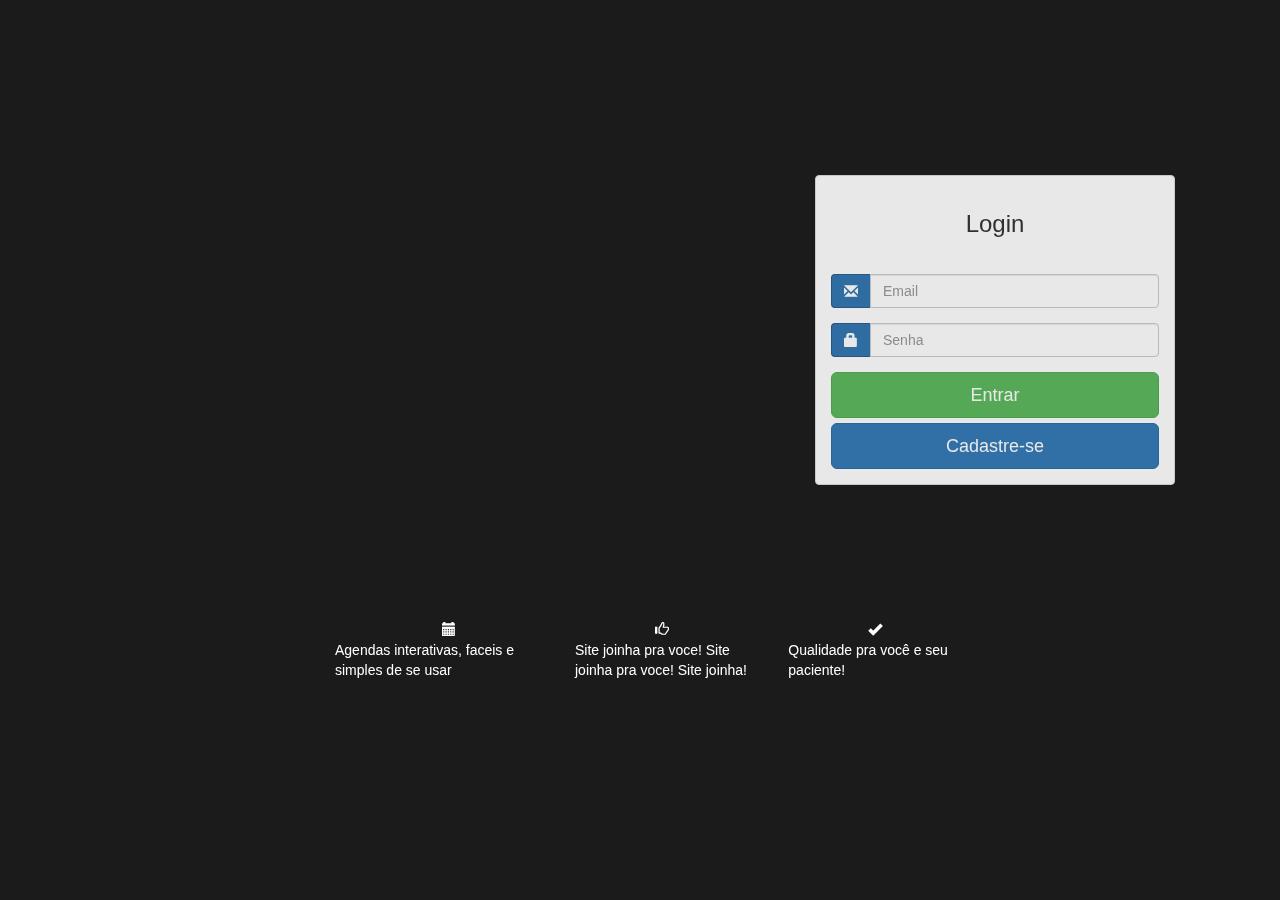
<file: src/main/webapp/index.html>
<!DOCTYPE html>
<html lang="pt-br">
  <head>
    <title>SIGCOM</title>
    <meta charset="utf-8">
    <meta name="viewport" content="width=device-width, initial-scale=1">
    <link rel="stylesheet" href="https://maxcdn.bootstrapcdn.com/bootstrap/3.3.7/css/bootstrap.min.css">
    <link rel="stylesheet" type="text/css" href="style.css">
  </head>
  <body>

   <div id="fullscreen_bg" class="fullscreen_bg">
    <form class="form-signin">
      <div class="container">
        <div class="row">
          <div class="col-md-4 col-md-offset-6">
            <div class="panel panel-default">
              <div class="panel-body">
                <form class="form-signin">
                  <h3 class="text-center">
                    Login<br/><br/></h3> 
                  <div class="form-group">                
                    <div class="input-group">
                      <span class="input-group-addon"><span class="glyphicon glyphicon-envelope"></span>
                      </span>
                      <input type="text" class="form-control" placeholder="Email" />
                    </div>
                  </div>
                  <div class="form-group">
                    <div class="input-group">
                      <span class="input-group-addon"><span class="glyphicon glyphicon-lock"></span></span>
                        <input type="password" class="form-control" placeholder="Senha" />
                    </div>
                  </div>

		          <!--<button href="sigcom/home.html" class="btn btn-lg btn-success btn-block" type="submit">
                    Entrar
		          </button>-->
                  <a id="register" href="home.html" class="btn btn-lg btn-success btn-block">Entrar</a>
                  <a id="register" href="registrar.html" class="btn btn-lg btn-primary btn-block">Cadastre-se</a>
	            </form>
              </div>
            </div>
          </div>
          </div>
        </div>
        <div class="container-fluid">
          <div class="row">
            <div class="col-md-offset-4">
            <div class="col-md-3">
                <span class="cor tamanho"><span class="glyphicon glyphicon-calendar"></span></span>
            </div></div>
            <div class="">
            <div class="col-md-2">
                <span class="cor tamanho"><span class="glyphicon glyphicon-thumbs-up"></span></span>
            </div></div>
            <div class="col-md-offset-">
            <div class="col-md-4">
                <span class="cor tamanho"><span class="glyphicon glyphicon-ok"></span></span>
            </div></div>
            <div class="col-md-offset-3"><div class="col-md-3 cor tamanho2">Agendas interativas, faceis e simples de se usar</div></div>
            <div class="col-md-offset-"><div class="col-md-2 cor tamanho2">Site joinha pra voce! Site joinha pra voce! Site joinha!</div></div>
            <div class="col-md-offset-"><div class="col-md-2 cor tamanho2">Qualidade pra você e seu paciente!</div></div>
          </div>
        </div>
      
    </form>
  </div>

  </body>
</html>
</file>
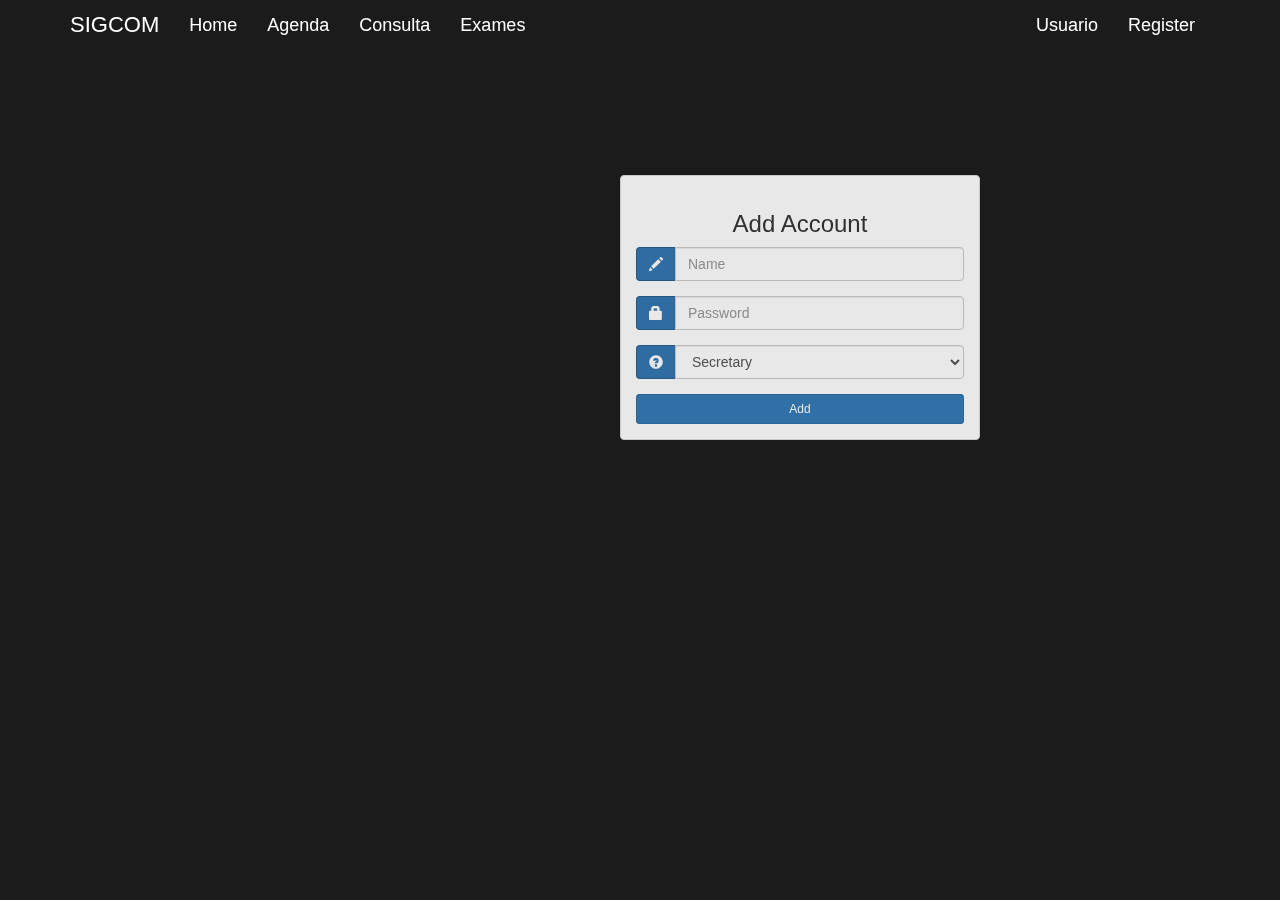
<file: src/main/webapp/addConta.html>
<!DOCTYPE html>
<html lang="pt-br">
  <head>
    <title>SIGCOM</title>
    <meta charset="utf-8">
    <meta name="viewport" content="width=device-width, initial-scale=1">
    <link rel="stylesheet" href="https://maxcdn.bootstrapcdn.com/bootstrap/3.3.7/css/bootstrap.min.css">
    <link rel="stylesheet" type="text/css" href="style.css">
  </head>
  <body>

    <div class="navbar-wrapper">
      <div class="container-fluid">
        <nav class="navbar navbar-fixed-top">
          <div class="container">
            <div class="navbar-header">
              <button type="button" class="navbar-toggle collapsed" data-toggle="collapse" data-target="#navbar" aria-expanded="false" aria-controls="navbar">
                <span class="sr-only">Toggle navigation</span>
                <span class="icon-bar"></span>
                <span class="icon-bar"></span>
                <span class="icon-bar"></span>
              </button>
              <a class="navbar-brand logo" href="#">SIGCOM</a>
            </div>
            <div id="navbar" class="navbar-collapse collapse">
              <ul class="nav navbar-nav">
                <li class="active"><a href="sigcom/home.html" class="cor">Home</a></li>
                <li><a href="#" class="cor">Agenda</a></li>
                <li><a href="#" class="cor">Consulta</a></li>
                <li><a href="#" class="cor">Exames</a></li>
              </ul>
              <ul class="nav navbar-nav pull-right">
                <li class="active"><a href="#" class="cor">Usuario</a></li>
                <li class="active"><a href="#" class="cor">Register</a></li>
              </ul>
            </div>
          </div>
        </nav>
      </div>
    </div>

   <div id="fullscreen_bg" class="fullscreen_bg"/>
 <form class="form-signin">
<div class="container">
    <div class="row">
        <div class="col-md-4 col-md-offset-4">
            <div class="panel panel-default">
                <div class="panel-body">
                    <h3 class="text-center">
                        Add Account </h3>
                    <form class="form form-signup" role="form">
                    <div class="form-group">
                        <div class="input-group">
                            <span class="input-group-addon"><span class="glyphicon glyphicon-pencil"></span>
                            </span>
                            <input type="text" class="form-control" placeholder="Name" />
                        </div>
                    </div>
                    
                    <div class="form-group">
                        <div class="input-group">
                            <span class="input-group-addon"><span class="glyphicon glyphicon-lock"></span></span>
                            <input type="password" class="form-control" placeholder="Password" />
                        </div>
                    </div>
                    <div class="form-group">
                        <div class="input-group">
                            <span class="input-group-addon"><span class="glyphicon glyphicon-question-sign"></span></span>
                            <select id="subject" placeholder="Type" 
                            class="form-control" required="required">
                            <option value="suggestions">Secretary</option>
                            <option value="product">Assistant</option> </select>
                            </div> 
                    </div>
                
                <a href="http://www.jquery2dotnet.com" class="btn btn-sm btn-primary btn-block" role="button">
                    Add</a> </form>
            </div>
        </div>
    </div>
</div>
</form>



  </body>
</html>
</file>
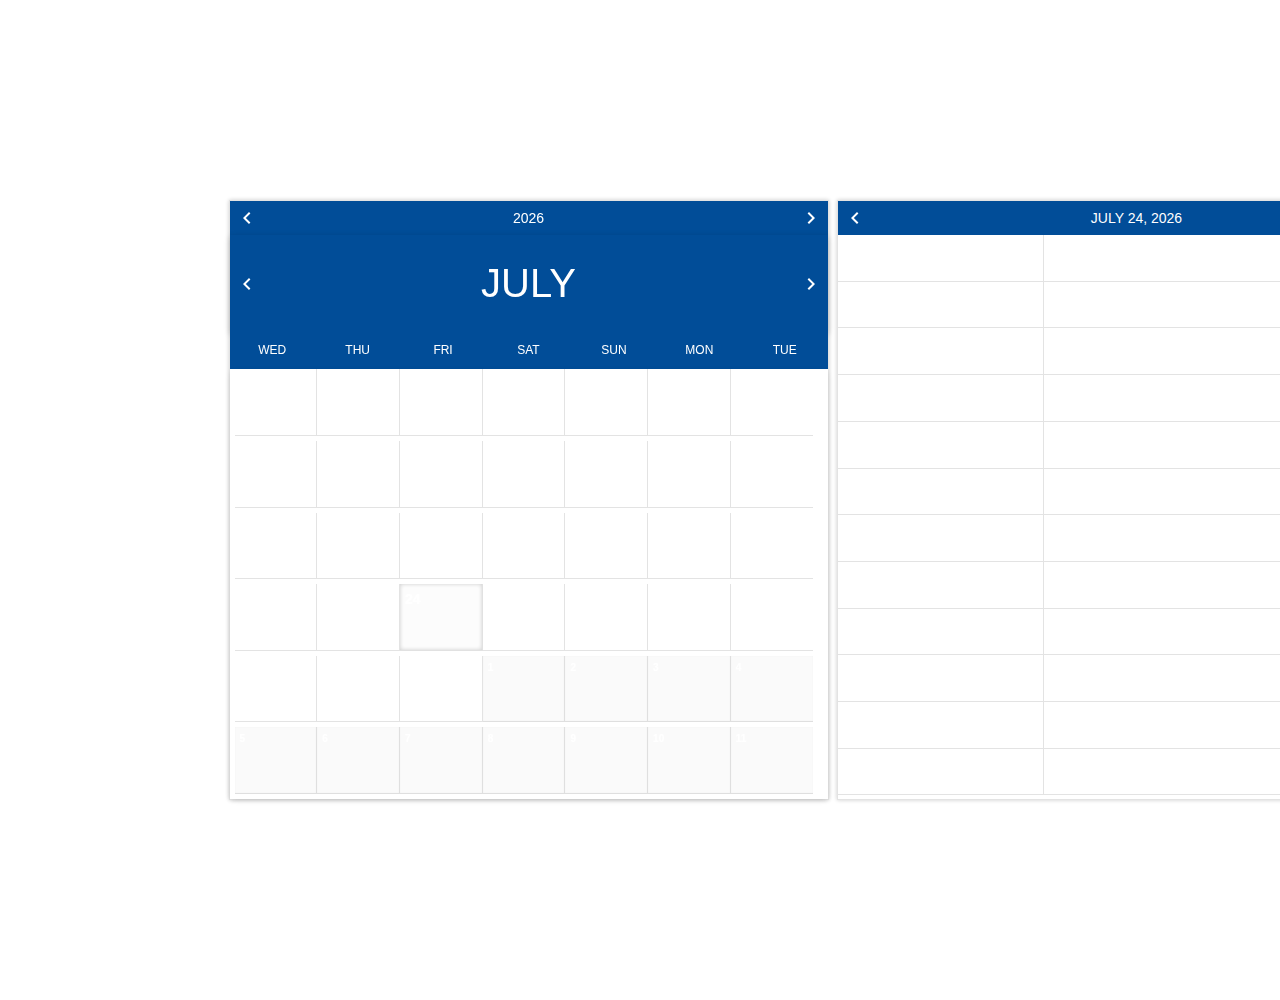
<file: src/main/webapp/agenda.html>
<!DOCTYPE html>
<html lang="pt-br">
  <head>
    <title>SIGCOM</title>
    <meta charset="utf-8">
    <meta name="viewport" content="width=device-width, initial-scale=1">
    <link rel="stylesheet" href="https://maxcdn.bootstrapcdn.com/bootstrap/3.3.7/css/bootstrap.min.css">
    <link rel="stylesheet" type="text/css" href="styleAgenda.css">
  </head>
  <body>

      <div class="navbar-wrapper">
          <div class="container-fluid">
            <nav class="navbar navbar-fixed-top">
              <div class="container">
                <div class="navbar-header">
                  <button type="button" class="navbar-toggle collapsed" data-toggle="collapse" data-target="#navbar" aria-expanded="false" aria-controls="navbar">
                    <span class="sr-only">Toggle navigation</span>
                    <span class="icon-bar"></span>
                    <span class="icon-bar"></span>
                    <span class="icon-bar"></span>
                  </button>
                  <a class="navbar-brand logo" href="#">SIGCOM</a>
                </div>
                <div id="navbar" class="navbar-collapse collapse">
                  <ul class="nav navbar-nav">
                    <li class="active"><a href="home.html" class="cor">Home</a></li>
                    <li><a href="agenda.html" class="cor">Agenda</a></li>
                    <li><a href="consulta.html" class="cor">Consulta</a></li>
                    <li><a href="exames.html" class="cor">Exames</a></li>
                  </ul>
                  <ul class="nav navbar-nav pull-right">
                    <li class="active"><a href="perfil.html" class="cor"><span class="glyphicon glyphicon-user"></span>Usuario</a></li>
                  </ul>
                </div>
              </div>
            </nav>
          </div>
        </div>

        <div id="fullscreen_bg" class="fullscreen_bg"/></div>

        <form class="form-signin">
            <div class="container">
              <div class="col-md-9 col-md-offset-2">
    <div class="wrapper">
        <div id="calendarContainer"></div>
        <div id="organizerContainer" style="margin-left: 8px;"></div>
      </div>
      
      <script>
          /*
      Full tutorial on how to use the Calendar Javascript Library
      
      https://github.com/nizarmah/calendar-javascript-lib/blob/master/README.md
      */
      
      function Calendar(id, size, labelSettings, colors) {
        this.id = id;
        this.size = size;
        this.labelSettings = labelSettings;
        this.colors = colors;
      
        months = [ "January", "February", "March", "April", "May", "June", "July", "August", "September", "October", "November", "December" ]
        label = [ "Sunday", "Monday", "Tuesday", "Wednesday", "Thursday", "Friday", "Saturday" ];
      
        this.months = months;
      
        this.label = [];
        this.labels = []; 
        for (var i = 0; i < 7; i++)
          this.label.push(label[(label.indexOf(labelSettings[0]) + this.label.length >= label.length) ? Math.abs(label.length - (label.indexOf(labelSettings[0]) + this.label.length)) : (label.indexOf(labelSettings[0]) + this.label.length)]);
        for (var i = 0; i < 7; i++)
          this.labels.push(this.label[i].substring(0, (labelSettings[1] > 3) ? 3 : labelSettings[1]));
      
        this.date = new Date();
      
        this.draw();
        this.update();
      }
      
      Calendar.prototype.constructor = Calendar;
      
      Calendar.prototype.draw = function () {
        backSvg = '<svg style="width: 24px; height: 24px;" viewBox="0 0 24 24"><path fill="' + this.colors[3] + '" d="M15.41,16.58L10.83,12L15.41,7.41L14,6L8,12L14,18L15.41,16.58Z"></path></svg>';
        nextSvg = '<svg style="width: 24px; height: 24px;" viewBox="0 0 24 24"><path fill="' + this.colors[3] + '" d="M8.59,16.58L13.17,12L8.59,7.41L10,6L16,12L10,18L8.59,16.58Z"></path></svg>';
      
        theCalendar = document.createElement( "DIV");
        theCalendar.className = "calendar " + this.size;
      
        document.getElementById(this.id).appendChild(theCalendar);
      
        theContainers = [], theNames = [ 'year', 'month', 'labels', 'days' ];
        for (var i = 0; i < theNames.length; i++) {
          theContainers[i] = document.createElement( "DIV");
          theContainers[i].className = theNames[i];
      
          if (theNames[i] != "days") {
            if (theNames[i] != "month") {
              theContainers[i].style.backgroundColor = this.colors[1];
              theContainers[i].style.color = this.colors[3];
      
              if (theNames[i] != "labels") {
                backSlider = document.createElement("DIV");
                backSlider.id = this.id + "-year-back";
                backSlider.insertAdjacentHTML('beforeend', backSvg);
                theContainers[i].appendChild(backSlider);
                
                theText = document.createElement("SPAN");
                theText.id = this.id + "-" + theNames[i];
                theContainers[i].appendChild(theText);
                
                nextSlider = document.createElement("DIV");
                nextSlider.id = this.id + "-year-next";
                nextSlider.insertAdjacentHTML('beforeend', nextSvg);
                theContainers[i].appendChild(nextSlider);
              }
            } else {
              theContainers[i].style.backgroundColor = this.colors[0];
              theContainers[i].style.color = this.colors[2];
      
              backSlider = document.createElement("DIV");
              backSlider.id = this.id + "-month-back";
              backSlider.insertAdjacentHTML('beforeend', backSvg);
              theContainers[i].appendChild(backSlider);
              
              theText = document.createElement("SPAN");
              theText.id = this.id + "-" + theNames[i];
              theContainers[i].appendChild(theText);
              
              nextSlider = document.createElement("DIV");
              nextSlider.id = this.id + "-month-next";
              nextSlider.insertAdjacentHTML('beforeend', nextSvg);
              theContainers[i].appendChild(nextSlider);
            }
          }
        }
      
        for (var i = 0; i < this.labels.length; i++) {
          theLabel = document.createElement("SPAN");
          theLabel.id = this.id + "-label-" + (i + 1);
          theLabel.appendChild(document.createTextNode(this.labels[i]));
      
          theContainers[2].appendChild(theLabel);
        }
      
        theRows = [], theDays = [], theRadios = [];
        for (var i = 0; i < 6; i++) {
          theRows[i] = document.createElement("DIV");
          theRows[i].className = "row";
        }
        
        for (var i = 0, j = 0; i < 42; i++) {
          theRadios[i] = document.createElement("INPUT");
          theRadios[i].className = "day-radios";
          theRadios[i].type = "radio";
          theRadios[i].name = this.id + "-day-radios";
          theRadios[i].id = this.id + "-day-radio-" + (i + 1);
      
          theDays[i] = document.createElement("LABEL");
          theDays[i].className = "day";
          theDays[i].htmlFor = this.id + "-day-radio-" + (i + 1);
          theDays[i].id = this.id + "-day-" + (i + 1);
      
          theText = document.createElement("SPAN");
          theText.id = this.id + "-day-num-" + (i + 1);
      
          theDays[i].appendChild(theText);
        
          theRows[j].appendChild(theRadios[i]);
          theRows[j].appendChild(theDays[i]);
      
          if ((i + 1) % 7 == 0) {
            j++;
          }
        }
      
        for (var i = 0; i < 6; i++) {
          theContainers[3].appendChild(theRows[i]);
        }
        
        for (var i = 0; i < theContainers.length; i++) {
          theCalendar.appendChild(theContainers[i]);
        }
      
        document.getElementById(this.id).appendChild(theCalendar);
      }
      
      Calendar.prototype.update = function () {
        document.getElementById(this.id + '-year').innerHTML = this.date.getFullYear();
        document.getElementById(this.id + '-month').innerHTML = months[this.date.getMonth()];
      
        for (i = 1; i <= 42; i++) {
          document.getElementById(this.id + '-day-num-' + i).innerHTML = "";
          document.getElementById(this.id + '-day-' + i).className = this.id + " day";
        }
      
        firstDay = new Date(this.date.getFullYear(), this.date.getMonth(), 1).getDay();
        lastDay = new Date((this.date.getMonth() + 1 > 11) ? this.date.getFullYear() + 1 : this.date.getFullYear(), (this.date.getMonth() + 1 > 12) ? 0 : this.date.getMonth() + 1, 0).getDate();
      
        previousLastDay = new Date((this.date.getMonth() < 0) ? this.date.getFullYear() - 1 : this.date.getFullYear(), (this.date.getMonth() < 0) ? 11 : this.date.getMonth(), 0).getDate();
      
        if (firstDay != 0)
          for (i = 0, j = previousLastDay; i < this.label.indexOf(label[firstDay]); i++, j--) {
            document.getElementById(this.id + '-day-num-' + (1 + i)).innerHTML = j;
            document.getElementById(this.id + '-day-' + (1 + i)).className = this.id + " day diluted";
          }
      
        for (i = 1; i <= lastDay; i++) {
          document.getElementById(this.id + '-day-num-' + (this.label.indexOf(label[firstDay]) + i)).innerHTML = i;
          if (i == this.date.getDate())
            document.getElementById(this.id + '-day-radio-' + (this.label.indexOf(label[firstDay]) + i)).checked = true;
        }
      
        for (i = lastDay + 1, j = 1; (this.label.indexOf(label[firstDay]) + i) <= 42; i++, j++) {
          document.getElementById(this.id + '-day-num-' + (this.label.indexOf(label[firstDay]) + i)).innerHTML = j;
          document.getElementById(this.id + '-day-' + (this.label.indexOf(label[firstDay]) + i)).className = this.id + " day diluted";
        }
      }
      
      function Organizer(id, calendar) {
        this.id = id;
        this.calendar = calendar;
      
        this.draw();
        this.update();
      }
      
      Organizer.prototype = {
        constructor: Organizer,
        back: function (func) {
          date = this.calendar.date;
          lastDay = new Date((date.getMonth() + 1 > 11) ? date.getFullYear() + 1 : date.getFullYear(), (date.getMonth() + 1 > 12) ? 0 : date.getMonth() + 1, 0).getDate();
          previousLastDay = new Date((date.getMonth() < 0) ? date.getFullYear() - 1 : date.getFullYear(), (date.getMonth() < 0) ? 11 : date.getMonth(), 0).getDate();
      
          if (func == "day") {
            if (date.getDate() != 1) {
              this.changeDateTo(date.getDate() - 1);
            } else {
              this.back('month');
              this.changeDateTo(lastDay);
            }
          } else {
            if (func == "month") {
              if (date.getDate() > previousLastDay) {
                this.changeDateTo(previousLastDay);
              }
              if (date.getMonth() != 0)
                date.setMonth(date.getMonth() - 1);
              else {
                date.setMonth(11);
                date.setFullYear(date.getFullYear() - 1);
              }
            } else
              date.setFullYear(date.getFullYear() - 1);
          }
          
          this.calendar.update();  
          this.update();
        },
        next: function (func) {
          date = this.calendar.date;
          lastDay = new Date((date.getMonth() + 1 > 11) ? date.getFullYear() + 1 : date.getFullYear(), (date.getMonth() + 1 > 12) ? 0 : date.getMonth() + 1, 0).getDate();
          soonLastDay = new Date((date.getMonth() + 2 > 11) ? date.getFullYear() + 1 : date.getFullYear(), (date.getMonth() + 2 > 12) ? 0 : date.getMonth() + 2, 0).getDate();
      
          if (func == "day") {
            if (date.getDate() != lastDay) {
              date.setDate(date.getDate() + 1);
            } else {
              this.next('month');
              date.setDate(1);        
            }
          } else {
            if (func == "month") {
              if (date.getDate() > soonLastDay) {
                this.changeDateTo(soonLastDay);
              }
              if (date.getMonth() != 11)
                date.setMonth(date.getMonth() + 1);
              else {
                date.setMonth(0);
                date.setFullYear(date.getFullYear() + 1);
              }
            } else
              date.setFullYear(date.getFullYear() + 1);
          }
          
          this.calendar.update();
          this.update();
        },
        changeDateTo: function (theDay, theBlock) {
          if ((theBlock >= 31 && theDay <= 11) || (theBlock <= 6 && theDay >= 8)) {
            if (theBlock >= 31 && theDay <= 11)
              this.next('month');
            else if (theBlock <= 6 && theDay >= 8)
              this.back('month');
          }
          this.calendar.date.setDate(theDay);
          this.calendar.update();
          this.update();
          calendar = this.calendar;
          setTimeout(function () { calendar.update(); }, 10);
        }
      }
      
      Organizer.prototype.draw = function () {
        backSvg = '<svg style="width: 24px; height: 24px;" viewBox="0 0 24 24"><path fill="' + this.calendar.colors[3] + '" d="M15.41,16.58L10.83,12L15.41,7.41L14,6L8,12L14,18L15.41,16.58Z"></path></svg>';
        nextSvg = '<svg style="width: 24px; height: 24px;" viewBox="0 0 24 24"><path fill="' + this.calendar.colors[3] + '" d="M8.59,16.58L13.17,12L8.59,7.41L10,6L16,12L10,18L8.59,16.58Z"></path></svg>';
        
        theOrganizer = document.createElement( "DIV");
        theOrganizer.className = "events " + this.calendar.size;
      
        theDate = document.createElement( "DIV");
        theDate.className = "date";
        theDate.style.backgroundColor = this.calendar.colors[1];
        theDate.style.color = this.calendar.colors[3];
      
        backSlider = document.createElement("DIV");
        backSlider.id = this.id + "-day-back";
        backSlider.insertAdjacentHTML('beforeend', backSvg);
        theDate.appendChild(backSlider);
        
        theText = document.createElement("SPAN");
        theText.id = this.id + "-date";
        theDate.appendChild(theText);
        
        nextSlider = document.createElement("DIV");
        nextSlider.id = this.id + "-day-next";
        nextSlider.insertAdjacentHTML('beforeend', nextSvg);
        theDate.appendChild(nextSlider);
      
        theRows = document.createElement( "DIV");
        theRows.className = "rows";
      
        theList = document.createElement("OL");
        theList.className = "list";
        theList.id = this.id + "-list";
      
        theRows.appendChild(theList);
        
        theOrganizer.appendChild(theDate);
        theOrganizer.appendChild(theRows);
      
        document.getElementById(this.id).appendChild(theOrganizer);
      }
      
      Organizer.prototype.update = function () {
        document.getElementById(this.id + "-date").innerHTML = this.calendar.months[this.calendar.date.getMonth()] + " " + this.calendar.date.getDate() + ", " + this.calendar.date.getFullYear();
        document.getElementById(this.id + "-list").innerHTML = "";
      }
      
      Organizer.prototype.list = function (data) {
        document.getElementById(this.id + "-list").innerHTML = "";
      
        content = ""; 
        for (var i = 0; i < data.length; i++) {
          content += '<li id="' + this.id + '-list-item-' + i + '"><div><span class="' + this.id + ' time" id="' + this.id + '-list-item-' + i + '-time">' + data[i].startTime + ' - ' + data[i].endTime + '</span><span class="' + this.id + ' m" id="' + this.id + '-list-item-' + i + '-m">' + data[i].mTime + '</span></div><p id="' + this.id + '-list-item-' + i + '-text">' + data[i].text + '</p></li>';
        }
      
        document.getElementById(this.id + "-list").innerHTML = content;
      }
      
      Organizer.prototype.setupBlock = function (blockId, theOrganizer, callback) {
        document.getElementById(calendarId + "-day-" + blockId).addEventListener('click', function () {
          if (document.getElementById(calendarId + "-day-num-" + blockId).innerHTML.length > 0) {
            theOrganizer.changeDateTo(document.getElementById(calendarId + "-day-num-" + blockId).innerHTML, blockId);
            callback();
          }
        });
      }
      
      Organizer.prototype.setOnClickListener = function (theCase, backCallback, nextCallback) {
        calendarId = this.calendar.id;
        organizerId = this.id;
      
        theOrganizer = this;
      
        switch (theCase) {
          case "days-blocks":
            for (i = 1; i <= 42; i++) {
              theOrganizer.setupBlock(i, theOrganizer, backCallback);
            }
            break;
          case "day-slider":
            document.getElementById(organizerId + "-day-back").addEventListener('click', function () {
              theOrganizer.back('day');
              backCallback();  
            });
            document.getElementById(organizerId + "-day-next").addEventListener('click', function () {
              theOrganizer.next('day');
              nextCallback();
            });
            break;
          case "month-slider":
            document.getElementById(calendarId + "-month-back").addEventListener('click', function () {
              theOrganizer.back('month');
              backCallback();
            });
            document.getElementById(calendarId + "-month-next").addEventListener('click', function () {
              theOrganizer.next('month');
              nextCallback();
            });
            break;
          case "year-slider":
            document.getElementById(calendarId + "-year-back").addEventListener('click', function () {
              theOrganizer.back('year');
              backCallback();
            });
            document.getElementById(calendarId + "-year-next").addEventListener('click', function () {
              theOrganizer.next('year');
              nextCallback();
            });
            break;
        }
      };
      
      // end of library
      // full tutorial on how to use it is on GitHub
      // https://github.com/nizarmah/Calendar-Javascript-Library/blob/master/README.md
      
      /* end of library; everything is explained below; i'm sorry for the messy code and my bad practices; please criticise me */
      
      var calendar = new Calendar("calendarContainer", "small", [ "Wednesday", 3 ], [ "#014D98", "#014D98", "#ffffff", "#fff" ]);
      var organizer = new Organizer("organizerContainer", calendar);
      
      currentDay = calendar.date.getDate(); // used this in order to make anyday today depending on the current today
      
      // my best way of organizing data, maybe that can be the outcome of joining multiple tables in the database and then parsing them in such a manner, easier for the person to push use a date and the events of it
      data = {
        years: [
          {
            int: 1999,
            months: [
              {
                int: 4,
                days: [
                  {
                    int: 28,
                    events: [
                      {
                        startTime: "6:00",
                        endTime: "6:30",
                        mTime: "pm",
                        text: "Weirdo was born"
                      }
                    ]
                  }
                ]
              }
            ]
          },
          {
            int: (new Date().getFullYear()),
            months: [
              {
                int: (new Date().getMonth() + 1),
                days: [
                  {
                    int: (new Date().getDate()),
                    events: [
                      {
                        startTime: "6:00",
                        endTime: "6:30",
                        mTime: "am",
                        text: "Fulano da Silva"
                      },
                      {
                        startTime: "7:00",
                        endTime: "7:30",
                        mTime: "pm",
                        text: "Ciclano José"
                      },
                      {
                        startTime: "7:30",
                        endTime: "8:00",
                        mTime: "pm",
                        text: "Maria Ferreira"
                      },
                      {
                        startTime: "8:00",
                        endTime: "8:30",
                        mTime: "pm",
                        text: "-"
                      },
                      {
                        startTime: "8:30",
                        endTime: "9:00",
                        mTime: "pm",
                        text: "-"
                      },
                      {
                        startTime: "9:00",
                        endTime: "9:30",
                        mTime: "pm",
                        text: "-"
                      },
                      {
                        startTime: "9:30",
                        endTime: "10:00",
                        mTime: "pm",
                        text: "-"
                      },
                      {
                        startTime: "10:00",
                        endTime: "10:30",
                        mTime: "pm",
                        text: "-"
                      },
                      {
                        startTime: "10:30",
                        endTime: "11:00",
                        mTime: "pm",
                        text: "-"
                      },
                      {
                        startTime: "11:00",
                        endTime: "11:30",
                        mTime: "pm",
                        text: "-"
                      },
                      {
                        startTime: "11:30",
                        endTime: "12:00",
                        mTime: "pm",
                        text: "-"
                      },
                      {
                        startTime: "12:00",
                        endTime: "12:30",
                        mTime: "pm",
                        text: "-"
                      }
                    ]
                  }
                ]
              }
            ]
          }
        ]
      };
      
      function showEvents() {
        theYear = -1, theMonth = -1, theDay = -1;
        for (i = 0; i < data.years.length; i++) {
          if (calendar.date.getFullYear() == data.years[i].int) {
            theYear = i;
            break;
          }
        }
        if (theYear == -1) return;
        for (i = 0; i < data.years[theYear].months.length; i++) {
          if ((calendar.date.getMonth() + 1) == data.years[theYear].months[i].int) {
            theMonth = i;
            break;
          }
        }
        if (theMonth == -1) return;
        for (i = 0; i < data.years[theYear].months[theMonth].days.length; i++) {
          if (calendar.date.getDate() == data.years[theYear].months[theMonth].days[i].int) {
            theDay = i;
            break;
          }
        }
        if (theDay == -1) return;
        theEvents = data.years[theYear].months[theMonth].days[theDay].events;  
        organizer.list(theEvents); // what's responsible for listing
      }
      
      showEvents();
      
      organizer.setOnClickListener('day-slider', function () { showEvents(); console.log("Day back slider clicked"); }, function () { showEvents(); console.log("Day next slider clicked"); });
      organizer.setOnClickListener('days-blocks', function () { showEvents(); console.log("Day block clicked"); }, null);
      organizer.setOnClickListener('month-slider', function () { showEvents(); console.log("Month back slider clicked"); }, function () { showEvents(); console.log("Month next slider clicked"); });
      organizer.setOnClickListener('year-slider', function () { showEvents(); console.log("Year back slider clicked"); }, function () { showEvents(); console.log("Year next slider clicked"); });
      </script>
      </div>
      </div>
      </form>
    </body>
  </html>
</file>
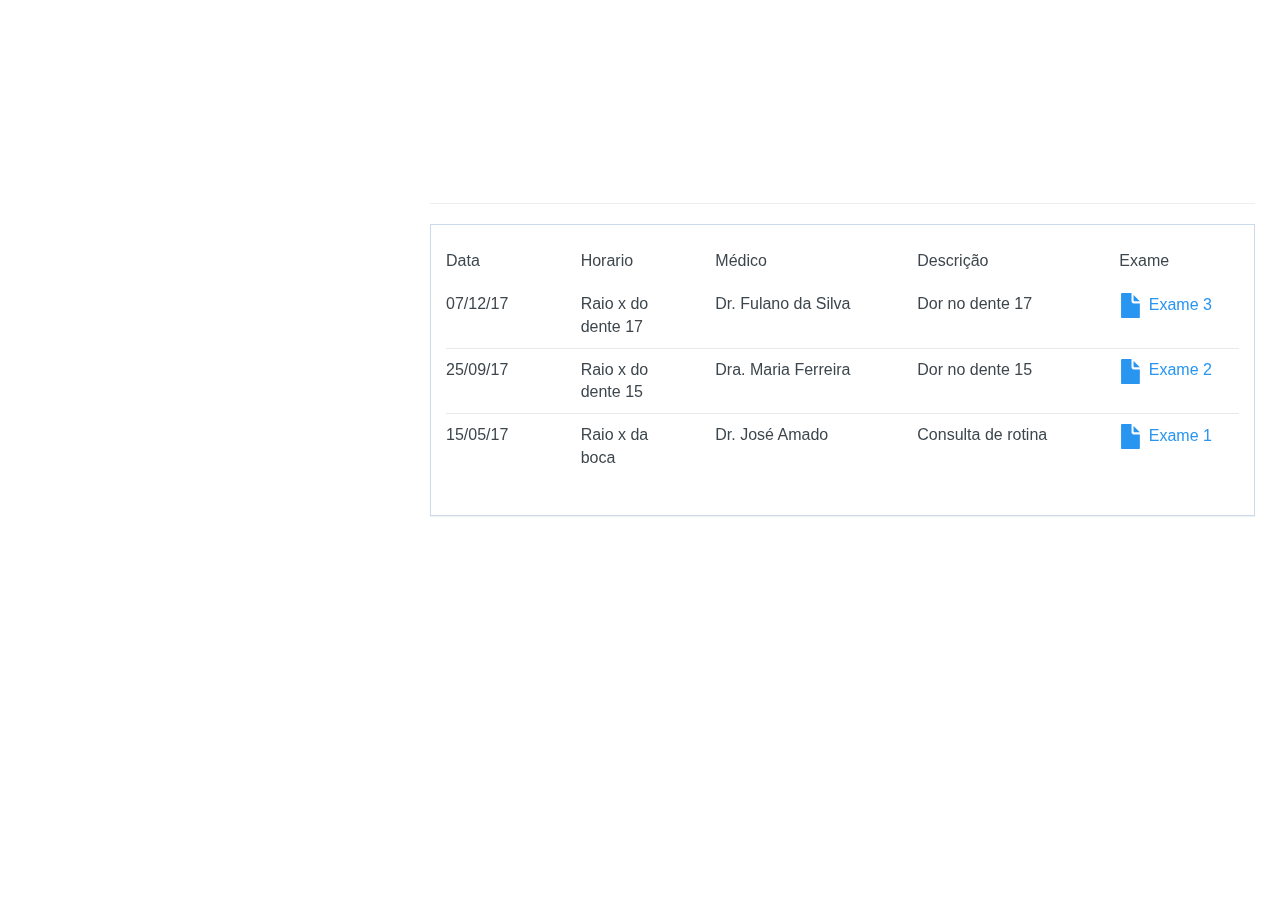
<file: src/main/webapp/consulta.html>
<!DOCTYPE html>
<html lang="pt-br">
  <head>
    <title>SIGCOM</title>
    <meta charset="utf-8">
    <meta name="viewport" content="width=device-width, initial-scale=1">
    <link rel="stylesheet" href="https://maxcdn.bootstrapcdn.com/bootstrap/3.3.7/css/bootstrap.min.css">
    <link rel="stylesheet" type="text/css" href="styleExame.css">
    <script src="javascript.js"></script>
  </head>
  <body>

    <div class="navbar-wrapper">
      <div class="container-fluid">
        <nav class="navbar navbar-fixed-top">
          <div class="container">
            <div class="navbar-header">
              <button type="button" class="navbar-toggle collapsed" data-toggle="collapse" data-target="#navbar" aria-expanded="false" aria-controls="navbar">
                <span class="sr-only">Toggle navigation</span>
                <span class="icon-bar"></span>
                <span class="icon-bar"></span>
                <span class="icon-bar"></span>
              </button>
              <a class="navbar-brand logo" href="#">SIGCOM</a>
            </div>
            <div id="navbar" class="navbar-collapse collapse">
              <ul class="nav navbar-nav">
                <li class="active"><a href="home.html" class="cor">Home</a></li>
                <li><a href="agenda.html" class="cor">Agenda</a></li>
                <li><a href="consulta.html" class="cor">Consulta</a></li>
                <li><a href="exames.html" class="cor">Exames</a></li>
              </ul>
              <ul class="nav navbar-nav pull-right">
                <li class="active"><a href="perfil.html" class="cor"><span class="glyphicon glyphicon-user"></span>Usuario</a></li>
              </ul>
            </div>
          </div>
        </nav>
      </div>
    </div>

<div id="fullscreen_bg" class="fullscreen_bg"/>
<!--<div class="container">
        <div class="col-md-13">
    		<div class="panel panel-primary">
				<div class="panel-heading" >
					<h3 class="panel-title">Adults Treatments</h3>
				</div>
                <div class="scorable">
				<div class="panel-body pane" >Panel content</div>
                <div class="panel-body pane">Panel content</div>
                <div class="panel-body pane">Panel content</div>
                <div class="panel-body pane">Panel content</div>
                <div class="panel-body pane">Panel content</div>
                </div>
			</div>
		</div>-->
</div>
   
<form class="form-signin">
    <div class="container">
      <div class="col-md-9 col-md-offset-2">
<h2>Consultas</h2>
<hr>
<div class="row">
    <div class="col-xs-12" style="">
        <div class="panel panel-default list-group-panel">
            <div class="panel-body">
                <ul class="list-group list-group-header">
                    <li class="list-group-item list-group-body">
                        <div class="row">
                            <div class="col-xs-2 text-left">Data</div>
                            <div class="col-xs-2">Horario</div>
                            <div class="col-xs-3">Médico</div>
                            <div class="col-xs-3">Descrição</div>
                            <div class="col-xs-2">Exame</div>
                        </div>
                    </li>
                </ul>
                <ul class="list-group list-group-body" style="">
                    <li class="list-group-item">
                        <div class="row">
                            <div class="col-xs-2 text-left" style=" ">07/12/17</div>
                            <div class="col-xs-2" style="">Raio x do dente 17</div>
                            <div class="col-xs-3" style="">Dr. Fulano da Silva</div>
                            <div class="col-xs-3" style="">Dor no dente 17</div>
                            <div class="col-xs-2" style=""><a href="exames.html"><span class="glyphicon glyphicon-file" aria-hidden="true"></span> Exame 3 </a> </div>
                        </div>
                    </li>
                    <li class="list-group-item">
                        <div class="row">
                            <div class="col-xs-2 text-left" style=" ">25/09/17</div>
                            <div class="col-xs-2" style="">Raio x do dente 15</div>
                            <div class="col-xs-3" style="">Dra. Maria Ferreira</div>
                            <div class="col-xs-3" style="">Dor no dente 15</div>
                            <div class="col-xs-2" style=""><a href="exames.html"><span class="glyphicon glyphicon-file" aria-hidden="true"></span> Exame 2 </a> </div>
                        </div>
                    </li>
                    <li class="list-group-item">
                        <div class="row">
                            <div class="col-xs-2 text-left" style=" ">15/05/17</div>
                            <div class="col-xs-2" style="">Raio x da boca</div>
                            <div class="col-xs-3" style="">Dr. José Amado</div>
                            <div class="col-xs-3" style="">Consulta de rotina</div>
                            <div class="col-xs-2" style=""><a href="exames.html"><span class="glyphicon glyphicon-file" aria-hidden="true" ></span> Exame 1 </a> </div>
                        </div>
                    </li>
                </ul>
            </div>
        </div>
    </div>
</div>
</div>
</div>
</form>

    <!--<form class="form-signin">
    <div class="container">
      <div class="col-md-9 col-md-offset-2">
        <div class="panel panel-default " >
          <div class="panel-body">    
              <table class="table table-striped table-condensed">
                  <thead >
                    <p2>Consultas</p2><br><br>
                  <tr>
                      <th >Data</th>
                      <th >Horario</th>    
                      <th >Médico</th>
                      <th >Prescrição</th>
                      
                      <th class="ss">Status</th>
                  </tr>
              </thead>   
              <tbody> 
                <tr>
                    <td>03/07/2017</td>
                    <td>10:00</td>
                    <td>Carlos</td>
                    <td>Dorflex</td>
                    
                    <td class="sd"><button class="btn btn-sm btn-primary btn-block btn-primary" style="height:25px">Exames</button></td>
                </tr>
                <tr>
                    <td>01/06/2017</td>
                    <td>13:00</td>
                    <td>Caio</td>
                    <td>Novalgina</td>
                    
                    <td class="sd"><button class="btn btn-sm btn-primary btn-block btn-primary" style="height:25px">Exames</button></td>
                </tr>   <tr>
                    <td>27/05/2017</td>
                    <td>15:30</td>
                    <td>Gregorio</td>
                    <td>Rocutan</td>
                    
                    <td class="sd"><button class="btn btn-sm btn-primary btn-block btn-primary" style="height:25px">Exames</button></td>
                </tr> <tr>
                    <td>09/04/2017</td>
                    <td>09:00</td>
                    <td>Maria</td>
                    <td>Antibiotico</td>
                    
                    <td class="sd"><button class="btn btn-sm btn-primary btn-block btn-primary" style="height:25px">Exames</button></td>
                </tr>
                
              </tbody>
              
        </div></div></div></div></table>
    </form>-->
  </body>
</html>
</file>
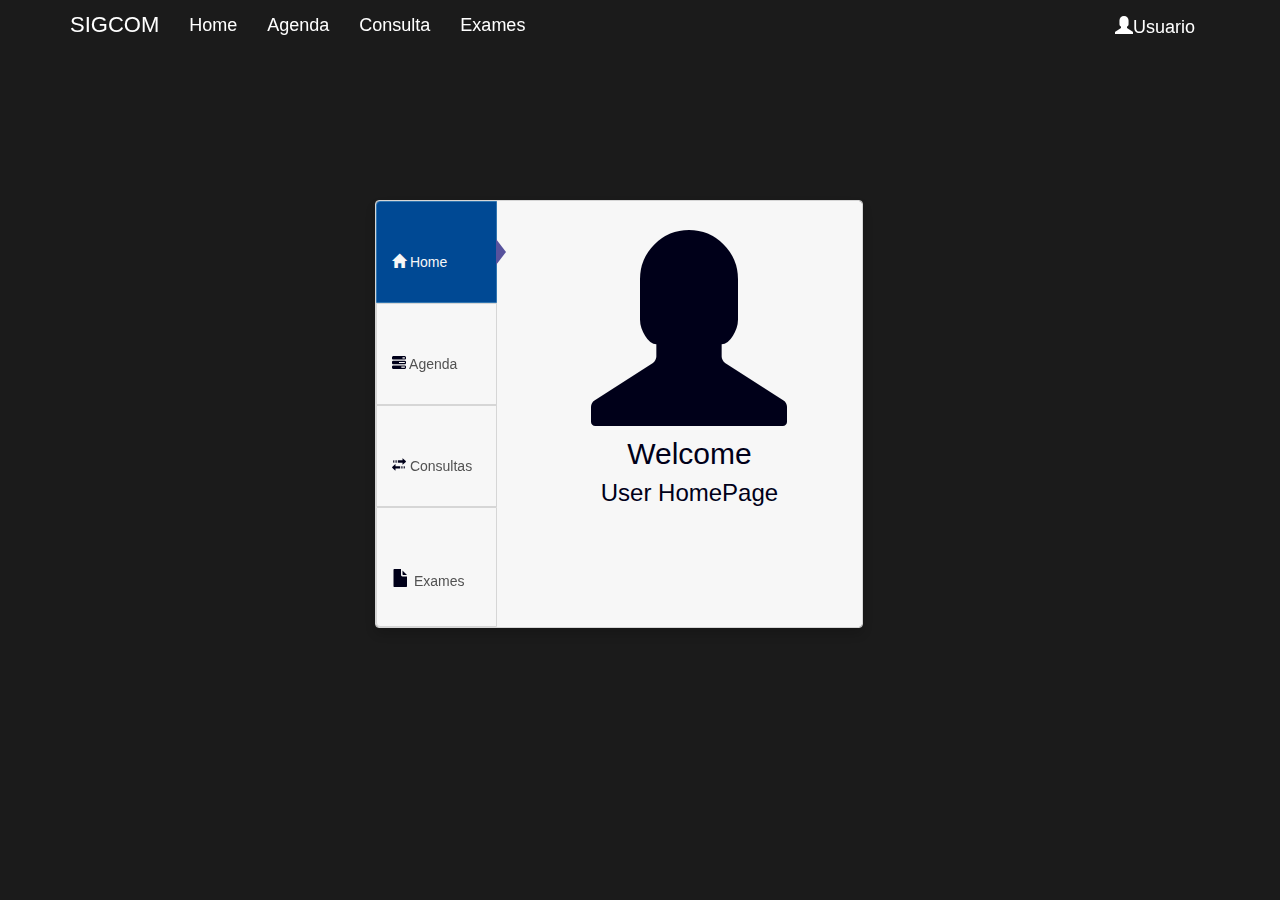
<file: src/main/webapp/home.html>
<!DOCTYPE html>
<html lang="pt-br">
  <head>
    <title>SIGCOM</title>
    <meta charset="utf-8">
    <meta name="viewport" content="width=device-width, initial-scale=1">
    <link rel="stylesheet" href="https://maxcdn.bootstrapcdn.com/bootstrap/3.3.7/css/bootstrap.min.css">
    <link rel="stylesheet" type="text/css" href="styleHome.css">
    <script src="js.js"></script>
  </head>
  <body>

    <div class="navbar-wrapper">
      <div class="container-fluid">
        <nav class="navbar navbar-fixed-top">
          <div class="container">
            <div class="navbar-header">
              <button type="button" class="navbar-toggle collapsed" data-toggle="collapse" data-target="#navbar" aria-expanded="false" aria-controls="navbar">
                <span class="sr-only">Toggle navigation</span>
                <span class="icon-bar"></span>
                <span class="icon-bar"></span>
                <span class="icon-bar"></span>
              </button>
              <a class="navbar-brand logo" href="#">SIGCOM</a>
            </div>
            <div id="navbar" class="navbar-collapse collapse">
              <ul class="nav navbar-nav">
                <li class="active"><a href="home.html" class="cor">Home</a></li>
                <li><a href="agenda.html" class="cor">Agenda</a></li>
                <li><a href="consulta.html" class="cor">Consulta</a></li>
                <li><a href="exames.html" class="cor">Exames</a></li>
              </ul>
              <ul class="nav navbar-nav pull-right">
                <li class="active"><a href="perfil.html" class="cor"><span class="glyphicon glyphicon-user"></span>Usuario</a></li>
              </ul>
            </div>
          </div>
        </nav>
      </div>
    </div>

    <div id="fullscreen_bg" class="fullscreen_bg"/>
<div class="container">
    <div class="row">
        <div class="col-lg-5 col-md-12 col-sm-8 col-xs-9 bhoechie-tab-container">
            <div class="col-lg-3 col-md-3 col-sm-3 col-xs-3 bhoechie-tab-menu">
              <ul class="list-group">
                <a href="#" class="list-group-item active">
                  <br/><br/><i class="glyphicon glyphicon-home"></i> Home<br/><br/>
                  </a>
                <a href="agenda.html" class="list-group-item">
                  <br/><br/><i class="glyphicon glyphicon-tasks"></i> Agenda<br/><br/>
                </a>  
                <a href="consulta.html" class="list-group-item ">
                  <br/><br/><i class="glyphicon glyphicon-transfer"></i> Consultas<br/><br/>
                </a>
                <a href="exames.html" class="list-group-item">
                  <br/><br/><h4 class="glyphicon glyphicon-file"></h4> Exames<br/><br/>
                </a>
              </ul>
            </div>
            <div class="col-lg-9 col-md-9 col-sm-9 col-xs-9 bhoechie-tab">
                <!-- flight section -->
                <div class="bhoechie-tab-content active">
                    <center>
                      <h1 class="glyphicon glyphicon-user" style="font-size:14em;color:#00001a"></h1>
                      <h2 style="margin-top: 0;color:#00001a">Welcome</h2>
                      <h3 style="margin-top: 0;color:#00001a">User HomePage</h3>
                    </center>
                </div>
              
              
                <div class="bhoechie-tab-content">
                    <center>
                      <h1 class="glyphicon glyphicon-tasks" style="font-size:12em;color:#00001a"></h1>
                      <h2 style="margin-top: 0;color:#00001a"><a href="" class="btn btn-sm btn-primary btn-block" role="button">Schedule</a></h2>
                      <h3 style="margin-top: 0;color:#00001a">My Schedule</h3>
                    </center>
                </div>
    
               
                <div class="bhoechie-tab-content">
                    <center>
                      <h1 class="glyphicon glyphicon-transfer" style="font-size:12em;color:#00001a"></h1>
                      <h2 style="margin-top: 0;color:#00001a"><a href="" class="btn btn-sm btn-primary btn-block" role="button">Trips</a></h2>
                      <h3 style="margin-top: 0;color:#00001a">MY Trips </h3>
                    </center>
                </div>
                
                <div class="bhoechie-tab-content">
                    <center>
                      <h1 class="glyphicon glyphicon-edit" style="font-size:12em;color:#00001a"></h1>
                      <h2 style="margin-top: 0;color:#00001a"><a href="" class="btn btn-sm btn-primary btn-block" role="button">Edit</a></h2>
                      <h3 style="margin-top: 0;color:#00001a">information Settings</h3>
                    </center>
                </div>
            </div>
        </div>
  </div>
</div>

  </body>
</html>
</file>
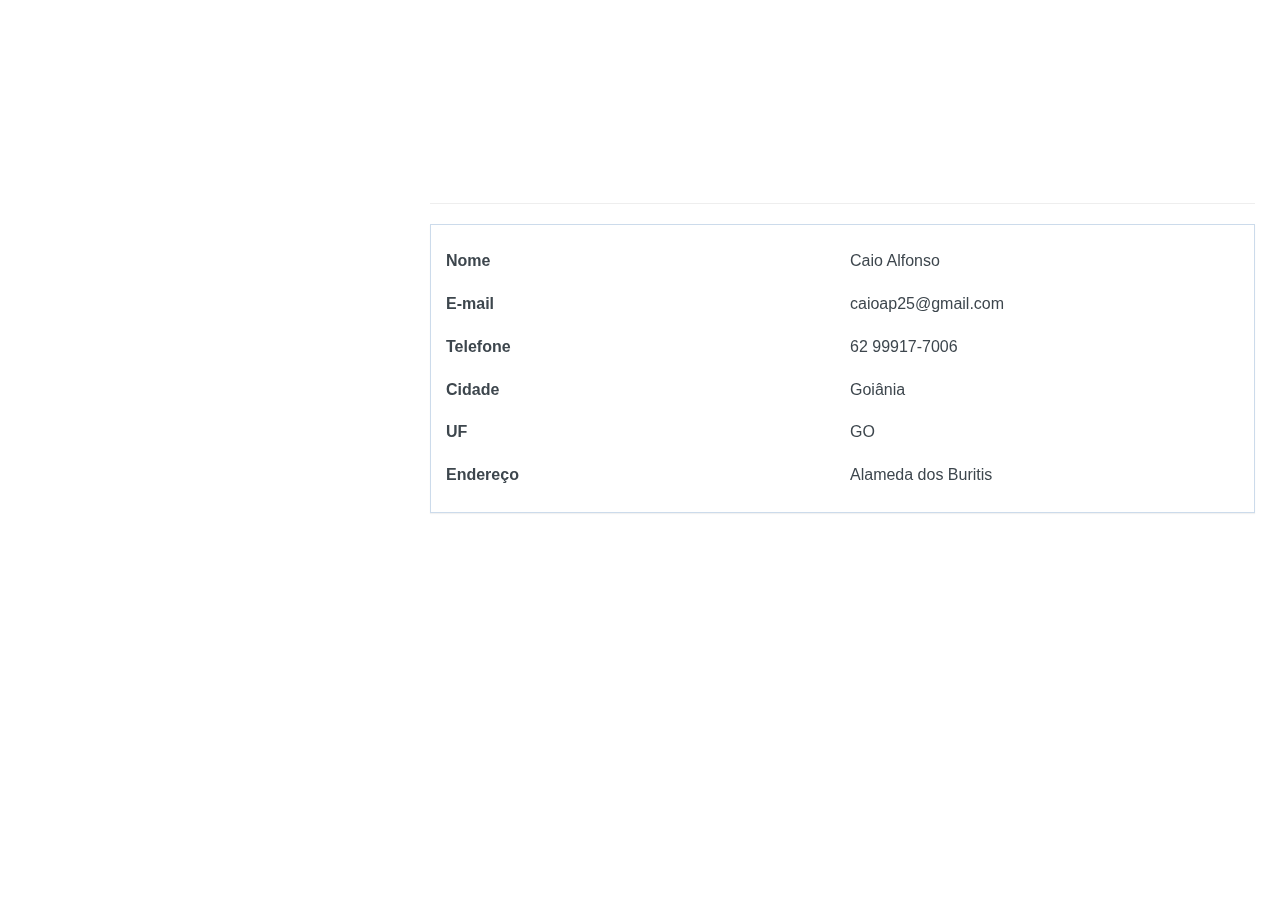
<file: src/main/webapp/perfil.html>
<!DOCTYPE html>
<html lang="pt-br">
  <head>
    <title>SIGCOM</title>
    <meta charset="utf-8">
    <meta name="viewport" content="width=device-width, initial-scale=1">
    <link rel="stylesheet" href="https://maxcdn.bootstrapcdn.com/bootstrap/3.3.7/css/bootstrap.min.css">
    <link rel="stylesheet" type="text/css" href="styleExame.css">
    <script src="javascript.js"></script>
  </head>
  <body>

    <div class="navbar-wrapper">
      <div class="container-fluid">
        <nav class="navbar navbar-fixed-top">
          <div class="container">
            <div class="navbar-header">
              <button type="button" class="navbar-toggle collapsed" data-toggle="collapse" data-target="#navbar" aria-expanded="false" aria-controls="navbar">
                <span class="sr-only">Toggle navigation</span>
                <span class="icon-bar"></span>
                <span class="icon-bar"></span>
                <span class="icon-bar"></span>
              </button>
              <a class="navbar-brand logo" href="#">SIGCOM</a>
            </div>
            <div id="navbar" class="navbar-collapse collapse">
              <ul class="nav navbar-nav">
                <li class="active"><a href="home.html" class="cor">Home</a></li>
                <li><a href="agenda.html" class="cor">Agenda</a></li>
                <li><a href="consulta.html" class="cor">Consulta</a></li>
                <li><a href="exames.html" class="cor">Exames</a></li>
              </ul>
              <ul class="nav navbar-nav pull-right">
                <li class="active"><a href="home.html" class="cor"><span class="glyphicon glyphicon-user"></span>Usuario</a></li>
              </ul>
            </div>
          </div>
        </nav>
      </div>
    </div>

<div id="fullscreen_bg" class="fullscreen_bg"/>
</div>

<form class="form-signin">
    <div class="container">
      <div class="col-md-9 col-md-offset-2">
<h2>Perfil</h2>
<hr>
<div class="row">
    <div class="col-xs-12" style="">
        <div class="panel panel-default list-group-panel">
            <div class="panel-body">
                <ul class="list-group list-group-header">
                    <li class="list-group-item list-group-body">
                        <div class="row">
                            <div class="tt col-xs-6 text-left">Nome</div>
                            <div class="col-xs-6">Caio Alfonso</div>
                        </div>
                    </li>
                </ul>
                <ul class="list-group list-group-header">
                    <li class="list-group-item list-group-body">
                        <div class="row">
                            <div class="tt col-xs-6 text-left">E-mail</div>
                            <div class="col-xs-6">caioap25@gmail.com</div>
                        </div>
                    </li>
                </ul>
                <ul class="list-group list-group-header">
                    <li class="list-group-item list-group-body">
                        <div class="row">
                            <div class="tt col-xs-6 text-left">Telefone</div>
                            <div class="col-xs-6">62 99917-7006</div>
                        </div>
                    </li>
                </ul>
                <ul class="list-group list-group-header">
                    <li class="list-group-item list-group-body">
                        <div class="row">
                            <div class="tt col-xs-6 text-left">Cidade</div>
                            <div class="col-xs-6">Goiânia</div>
                        </div>
                    </li>
                </ul>
                <ul class="list-group list-group-header">
                    <li class="list-group-item list-group-body">
                        <div class="row">
                            <div class="tt col-xs-6 text-left">UF</div>
                            <div class="col-xs-6">GO</div>
                        </div>
                    </li>
                </ul>
                <ul class="list-group list-group-header">
                    <li class="list-group-item list-group-body">
                        <div class="row">
                            <div class="tt col-xs-6 text-left">Endereço</div>
                            <div class="col-xs-6">Alameda dos Buritis</div>
                        </div>
                    </li>
                </ul>
                
            

    <!--<div class="container">
      <div class="row">
      <div class="col-md-5  toppad  pull-right col-md-offset-3 ">
      </div>
        <div class="col-xs-12 col-sm-12 col-md-6 col-lg-6 col-xs-offset-0 col-sm-offset-0 col-md-offset-3 col-lg-offset-3 toppad" >
          <div class="panel panel-info">
            <div class="panel-heading">
              <h3 class="panel-title">Patient Profile</h3>
            </div>
            <div class="panel-body">
              <div class="row">
                <div class="col-md-3 col-lg-3 " align="center">  </div>
                <div class=" col-md-9 col-lg-9 "> 
                  <table class="table table-user-information">
                    <tbody>
                      <tr>
                        <td> <b>Informação Pessoal: </b></td>
                        <td></td>
                      </tr>
                      <tr>
                        <td>Nome do Paciente:</td>
                        <td> Fulano da Silva</td>
                      </tr>
                      <tr>
                        <td>Idade:</td>
                        <td>20</td>
                      </tr>
                         <tr>
                             <tr>
                        <td>Sexo:</td>
                        <td> M</td>
                      </tr>
                        <tr>
                        <td>Endereço:</td>
                        <td>cairo</td>
                      </tr>
                      <tr>
                        <td>Mobile:</td>
                        <td>555555</td>
                      </tr>
                        <td>Job:</td>
                        <td> h </td>
                      </tr>
                       </tr>
                        <td>Marital Status:</td>
                        <td> s </td>
                      </tr>
                      </tr>
                        <td> <b > Medical Information:</b></td>
                        <td> </td>
                      </tr>
                      </tr>
                        <td>latest surgery date:</td>
                        <td> Yes:  <input type="checkbox" name="yes" value="yes">  No:<input type="checkbox" name="no" value="no"> </td>
                      </tr>
                      </tr>
                        <td>suffer from any kidney ,lungs , heart ,blood presure disease?</td>
                        <td> Yes:  <input type="checkbox" name="yes" value="yes"> No: <input type="checkbox" name="no" value="no"> </td>
                      </tr>
                       </tr>
                        <td>had blood transfer befor?</td>
                        <td>  Yes: <input type="checkbox" name="yes" value="yes"> No: <input type="checkbox" name="no" value="no"> </td>
                      </tr>
                     </tr>
                        <td>catch virus C or B before ?</td>
                        <td>  Yes: <input type="checkbox" name="yes" value="yes"> No: <input type="checkbox" name="no" value="no"> </td>
                      </tr>
                      </tr>
                        <td>take any medicines or drugs now ?</td>
                        <td>  Yes: <input type="checkbox" name="yes" value="yes"> No: <input type="checkbox" name="no" value="no"> </td>
                      </tr>
                      </tr>
                        <td>your latest visite to the dentist ?</td>
                        <td> Yes:  <input type="checkbox" name="yes" value="yes"> No: <input type="checkbox" name="no" value="no"> </td>
                      </tr>
                       </tr>
                        <td>had a tooth filling before ?</td>
                        <td>  Yes: <input type="checkbox" name="yes" value="yes"> No: <input type="checkbox" name="no" value="no"> </td>
                      </tr>
                    </tbody>
                  </table>
                  <a href="#" class="btn btn-primary" style="width:140px">Edit</a>
                  <a href="home.html" class="btn btn-primary" style="width:140px"> Homepage</a>
                </div>
              </div>
            </div>
          </div>
        </div>
      </div>
    </div>-->
  </body>
  </html>
</file>
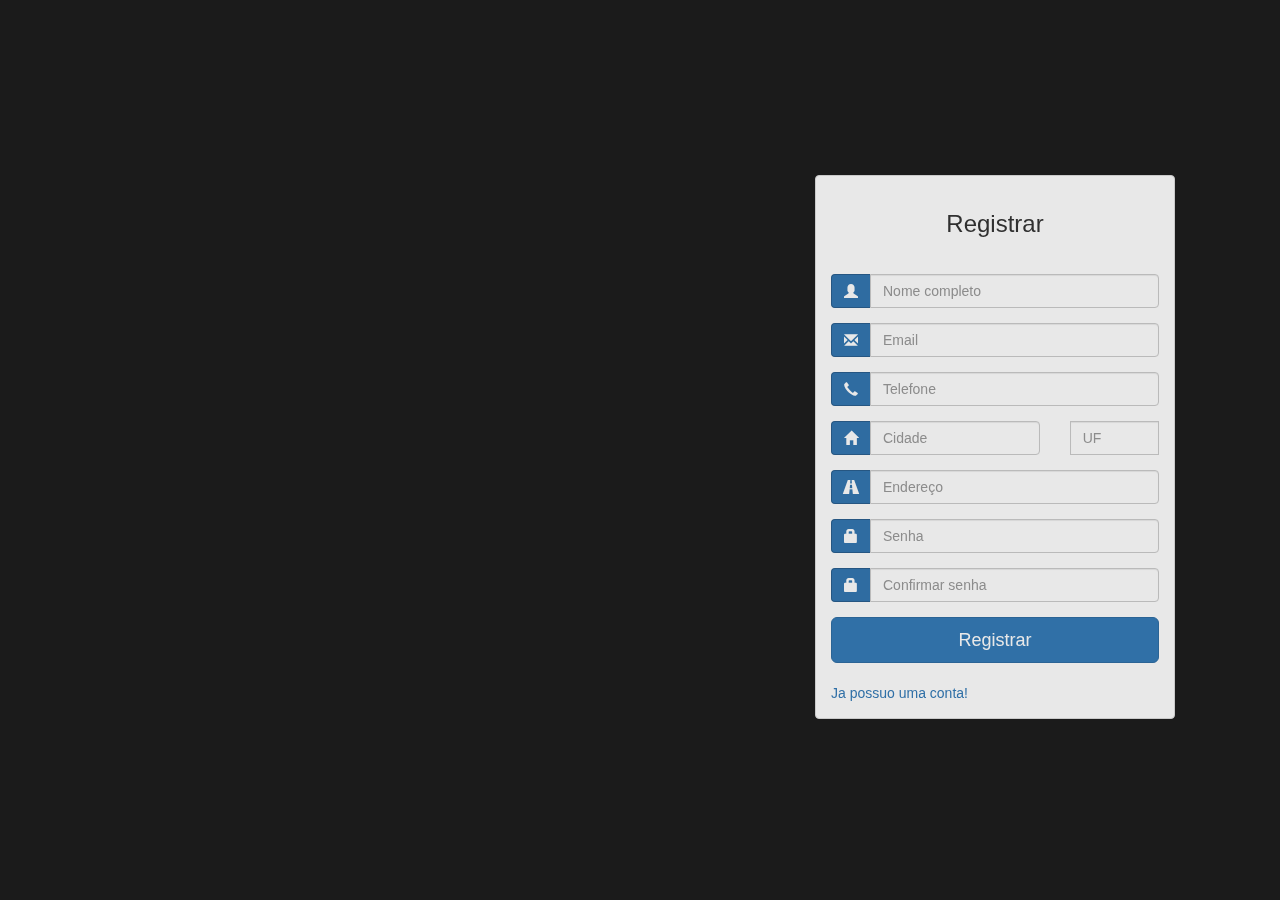
<file: src/main/webapp/registrar.html>
<!DOCTYPE html>
<html lang="pt-br">
  <head>
    <title>SIGCOM</title>
    <meta charset="utf-8">
    <meta name="viewport" content="width=device-width, initial-scale=1">
    <link rel="stylesheet" href="https://maxcdn.bootstrapcdn.com/bootstrap/3.3.7/css/bootstrap.min.css">
    <link rel="stylesheet" type="text/css" href="style.css">
  </head>
  <body>
   <div id="fullscreen_bg" class="fullscreen_bg"/>
    <form class="form-signin">
      <div class="container">
        <div class="row">
          <div class="col-md-4 col-md-offset-6">
            <div class="panel panel-default">
              <div class="panel-body">
                <form class="form-signin">
                  <h3 class="text-center">
                    Registrar<br/><br/></h3> 
                  <div class="form-group">                
                    <div class="input-group">
                      <span class="input-group-addon"><span class="glyphicon glyphicon-user"></span>
                      </span>
                      <input type="text" class="form-control" placeholder="Nome completo" />
                    </div>
                  </div>
                  <div class="form-group">                
                    <div class="input-group">
                      <span class="input-group-addon"><span class="glyphicon glyphicon-envelope"></span>
                      </span>
                      <input type="text" class="form-control" placeholder="Email" />
                    </div>
                  </div>
                  <div class="form-group">                
                    <div class="input-group">
                      <span class="input-group-addon"><span class="glyphicon glyphicon-earphone"></span>
                      </span>
                      <input type="text" class="form-control" placeholder="Telefone" />
                    </div>
                  </div>
                  <div class="row">
                    <div class="col-md-8 ">
                      <div class="form-group">                
                        <div class="input-group">
                          <span class="input-group-addon"><span class="glyphicon glyphicon-home"></span></span>
                          <input type="text" class="form-control" placeholder="Cidade" />
                        </div>
                      </div>
                    </div>
                    <div class="col-md-4 ">
                      <div class="form-group">                
                        <div class="input-group">
                          <input type="text" class="form-control" placeholder="UF" />
                        </div>
                      </div>
                    </div>
                  </div>
                  <div class="form-group">                
                    <div class="input-group">
                      <span class="input-group-addon"><span class="glyphicon glyphicon-road"></span></span>
                      <input type="text" class="form-control" placeholder="Endereço" />
                    </div>
                  </div>
                  <div class="form-group">
                    <div class="input-group">
                      <span class="input-group-addon"><span class="glyphicon glyphicon-lock"></span></span>
                        <input type="password" class="form-control" placeholder="Senha" />
                    </div>
                  </div><div class="form-group">
                    <div class="input-group">
                      <span class="input-group-addon"><span class="glyphicon glyphicon-lock"></span></span>
                        <input type="password" class="form-control" placeholder="Confirmar senha" />
                    </div>
                  </div>

                  <button class="btn btn-lg btn-primary btn-block" type="submit">
                    Registrar
		          </button>
                  <br>
                  <a href="index.html">Ja possuo uma conta!</a>
	            </form>
              </div>
            </div>
          </div>
        </div>
      </div>
    </div>
  </form>

  </body>
</html>
</file>
<file: src/main/webapp/style.css>
body
{
    background-color: #1b1b1b;
    padding-top: 40px;
}

.form-signin {
    max-width: 280px;
    padding: 15px;
    margin:100px;
    margin-top:160px;
    margin-left: 200px;
  }
.panel-default {
opacity: 0.9;
/*margin-top:30px;*/
}
.register {
opacity: 0.9;

}
.input-group-addon
{
    background-color: rgb(50, 118, 177);
    border-color: rgb(40, 94, 142);
    color: rgb(255, 255, 255);
}

.form-signup input[type="text"],.form-signup input[type="password"] { border: 1px solid rgb(50, 118, 177); }
.fullscreen_bg {
    position: fixed;
    top: 0;
    right: 0;
    bottom: 0;
    left: 0;
    background-size: cover;
    background-position: 50% 50%;
    background-image: url('http://i.imgur.com/aFs5QmP.jpg');
    background-repeat:repeat;
  }

.navbar {
    font-size: 18px;
}
.cor {
    color: white;
}
.logo {
    color: white;
    font-size: 22px;
}
</file>
<file: src/main/webapp/styleAgenda.css>
.navbar {
    font-size: 18px;
}
.cor {
    color: white;
}
.logo {
    color: white;
    font-size: 22px;
}
.tamanho {
    font-size: 80px;
}
.tamanho2 {
    font-size: 24px;
}

.fullscreen_bg {
    position: fixed;
    top: 0;
    right: 0;
    bottom: 0;
    left: 0;
    background-size: cover;
    background-position: 50% 50%;
    background-image: url('http://i.imgur.com/aFs5QmP.jpg');
    background-repeat:repeat;
  }

form, .form-signin{
    padding:200px;
}

body { display: felx; -webkit-box-orient: vertical; -webkit-box-direction: normal; -ms-flex-direction: column; flex-direction: column; }

.wrapper { display: -webkit-box;
    display: -ms-flexbox;
    display: flex; -webkit-box-orient: horizontal; -webkit-box-direction: normal; -ms-flex-direction: row;
    flex-direction: row; -webkit-box-pack: center; -ms-flex-pack: center;
    justify-content: center; -ms-flex-line-pack: center;
    align-content: center; }

body > p { font-family: "Satellite", "Roboto", sans-serif;
    font-size: 20px;
    display: -webkit-box;
    display: -ms-flexbox;
    display: flex; -webkit-box-pack: center; -ms-flex-pack: center;
    justify-content: center; -ms-flex-line-pack: center;
    align-content: center; -webkit-box-align: center; -ms-flex-align: center;
    align-items: center;
    margin: 20px 40px;
    text-align: justify; }

.calendar {
    width: 800px;
    height: 800px;
    display: -webkit-box;
    display: -ms-flexbox;
    display: flex; -webkit-box-orient: vertical; -webkit-box-direction: normal; -ms-flex-direction: column;
    flex-direction: column;
    font-family: "Satellite", "Roboto", sans-serif;
    border: 1px solid rgba(21, 21, 21, 0.12); -webkit-transform: scale(1);
    transform: scale(1);
    box-shadow: 0px 0px 4px rgba(21, 21, 21, 0.21); -ms-user-select: none;
    user-select: none; -moz-user-select: none; -khtml-user-select: none; -webkit-user-select: none; -o-user-select: none; }
    
.calendar.small { width: 600px;
    height: 600px; }

.calendar.medium { width: 600px;
    height: 600px; }
    
.calendar.large { width: 800px;
    height: 800px; }
    
.year { width: calc(100%);
    display: -webkit-box;
    display: -ms-flexbox;
    display: flex; -webkit-box-orient: horizontal; -webkit-box-direction: normal; -ms-flex-direction: row;
    flex-direction: row; -webkit-box-pack: center; -ms-flex-pack: center;
    justify-content: center;
    padding: 5px;
    font-size: 14px; }
    
.year > span { -webkit-box-flex: 1; -ms-flex: 1;
    flex: 1;
    display: -webkit-box;
    display: -ms-flexbox;
    display: flex; -webkit-box-pack: center; -ms-flex-pack: center;
    justify-content: center; -ms-flex-line-pack: center;
    align-content: center; -webkit-box-align: center; -ms-flex-align: center;
    align-items: center;
    text-transform: uppercase; }
    
.year > div { cursor: pointer;
    display: -webkit-box;
    display: -ms-flexbox;
    display: flex; -webkit-box-pack: center; -ms-flex-pack: center;
    justify-content: center; -webkit-box-align: center; -ms-flex-align: center;
    align-items: center; -ms-flex-line-pack: center;
    align-content: center; }
    
.month { width: calc(100%);
    display: -webkit-box;
    display: -ms-flexbox;
    display: flex; -webkit-box-orient: horizontal; -webkit-box-direction: normal; -ms-flex-direction: row;
    flex-direction: row; -webkit-box-pack: center; -ms-flex-pack: center;
    justify-content: center;
    padding: 20px 5px;
    font-size: 40px;
    box-shadow: 0px 2px 6px rgba(21, 21, 21, 0.21);
}
    
.month > span { -webkit-box-flex: 1; -ms-flex: 1;
    flex: 1;
    display: -webkit-box;
    display: -ms-flexbox;
    display: flex; -webkit-box-pack: center; -ms-flex-pack: center;
    justify-content: center; -ms-flex-line-pack: center;
    align-content: center; -webkit-box-align: center; -ms-flex-align: center;
    align-items: center;
    text-transform: uppercase; } 
    
.month > div { cursor: pointer;
    display: -webkit-box;
    display: -ms-flexbox;
    display: flex; -webkit-box-pack: center; -ms-flex-pack: center;
    justify-content: center; -webkit-box-align: center; -ms-flex-align: center;
    align-items: center; -ms-flex-line-pack: center;
    align-content: center; }
    
.labels { width: 100%;
    display: -webkit-box;
    display: -ms-flexbox;
    display: flex; -webkit-box-orient: horizontal; -webkit-box-direction: normal; -ms-flex-direction: row;
    flex-direction: row; }
    
.labels > span { -webkit-box-flex: 1; -ms-flex: 1;
    flex: 1;
    font-size: 12px;
    text-transform: uppercase;
    display: -webkit-box;
    display: -ms-flexbox;
    display: flex; -webkit-box-pack: center; -ms-flex-pack: center;
    justify-content: center; -ms-flex-line-pack: center;
    align-content: center; -webkit-box-align: center; -ms-flex-align: center;
    align-items: center;
    padding: 10px; }
    
.days { -webkit-box-flex: 1; -ms-flex: 1;
    flex: 1;
    display: -webkit-box;
    display: -ms-flexbox;
    display: flex; -webkit-box-orient: vertical; -webkit-box-direction: normal; -ms-flex-direction: column;
    flex-direction: column;
    box-shadow: 0px 2px 6px -2px rgba(21, 21, 21, 0.21); }
    
.row {
    padding-left : 20px;
    width: 100%; -webkit-box-flex: 1; -ms-flex: 1;
    flex: 1;
    display: -webkit-box;
    display: -ms-flexbox;
    display: flex; -webkit-box-orient: horizontal; -webkit-box-direction: normal; -ms-flex-direction: row;
    flex-direction: row; }
    
.day { -webkit-box-flex: 1; -ms-flex: 1;
    flex: 1;
    padding: 5px;
    display: -webkit-box;
    display: -ms-flexbox;
    display: flex; -webkit-box-orient: horizontal; -webkit-box-direction: normal; -ms-flex-direction: row;
    flex-direction: row;
    border-bottom: 1px solid rgba(21, 21, 21, .12);
    border-right: 1px solid rgba(21, 21, 21, .12);
    cursor: pointer; -webkit-transition: box-shadow 200ms ease-in-out;
    transition: box-shadow 200ms ease-in-out; }
    
.day:last-child { border-right: none; }

.day:hover { background-color: rgba(158, 19, 19, 0.012);
    box-shadow: inset 0px 0px 4px rgba(21, 21, 21, 0.21); }
    
.day-radios { display: none; }

.day-radios:checked + .day { background-color: rgba(21, 21, 21, 0.012);
    box-shadow: inset 0px 0px 4px rgba(21, 21, 21, 0.21); }
    
.day > span { width: auto;
    color : #fff;
    font-size: 14px;
     }
    
.day.diluted { background-color: rgba(21, 21, 21, 0.021);
    box-shadow: inset 0px 0px 1px rgba(21, 21, 21, 0.12); }
    
.day.diluted > span { width: auto;
    font-size: 10px;
    color: #fff; } 
    
.events { width: 800px;
    height: 800px;
    font-family: "Satellite", "Roboto", sans-serif;
    box-shadow: 0px 0px 4px rgba(21, 21, 21, 0.21);
    border: 1px solid rgba(21, 21, 21, 0.12);
    display: -webkit-box;
    display: -ms-flexbox;
    display: flex; -webkit-box-orient: vertical; -webkit-box-direction: normal; -ms-flex-direction: column;
    flex-direction: column; -ms-user-select: none;
    user-select: none; -moz-user-select: none; -khtml-user-select: none; -webkit-user-select: none; -o-user-select: none; }
    
.events.small { width: 600px;
    height: 600px; }
    
.events.medium { width: 600px;
    height: 600px; }
    
.events.large { width: 800px;
    height: 800px; }
    
.date { width: calc(100%);
    display: -webkit-box;
    display: -ms-flexbox;
    display: flex; -webkit-box-orient: horizontal; -webkit-box-direction: normal; -ms-flex-direction: row;
    flex-direction: row;
    background-color: ' + this.calendar.colors[1] + ';
    color: ' + this.calendar.colors[3] + '; -webkit-box-pack: center; -ms-flex-pack: center;
    justify-content: center;
    padding: 5px;
    font-size: 14px; }
    
.date > span { -webkit-box-flex: 1; -ms-flex: 1;
    flex: 1;
    display: -webkit-box;
    display: -ms-flexbox;
    display: flex; -webkit-box-pack: center; -ms-flex-pack: center;
    justify-content: center; -ms-flex-line-pack: center;
    align-content: center; -webkit-box-align: center; -ms-flex-align: center;
    align-items: center;
    text-transform: uppercase; }
    
.date > div { cursor: pointer;
    display: -webkit-box;
    display: -ms-flexbox;
    display: flex; -webkit-box-pack: center; -ms-flex-pack: center;
    justify-content: center; -webkit-box-align: center; -ms-flex-align: center;
    align-items: center; -ms-flex-line-pack: center;
    align-content: center; }
    
.rows { width: 100%; -webkit-box-flex: 1; -ms-flex: 1;
    flex: 1;
    display: -webkit-box;
    display: -ms-flexbox;
    display: flex; -webkit-box-orient: vertical; -webkit-box-direction: normal; -ms-flex-direction: column;
    flex-direction: column;
    overflow: hidden !important; }
    
.list { width: 100%; -webkit-box-flex: 1; -ms-flex: 1;
    flex: 1;
    overflow-y: auto !important;
    padding: 0;
    margin: 0;
    color: #fff; }
    
.list > li { width: 100%;
    display: -webkit-box;
    display: -ms-flexbox;
    display: flex; -webkit-box-orient: horizontal; -webkit-box-direction: normal; -ms-flex-direction: row;
    flex-direction: row;
    border-bottom: 1px solid rgba(21, 21, 21, 0.12); }
    
.list > li:hover { box-shadow: inset 0px 0px 4px rgba(21, 21, 21, 0.21); }

.list > li > div { display: -webkit-box;
    display: -ms-flexbox;
    display: flex; -webkit-box-flex: 2; -ms-flex: 2;
    flex: 2; -webkit-box-pack: center; -ms-flex-pack: center;
    justify-content: center; -webkit-box-align: center; -ms-flex-align: center;
    align-items: center; -ms-flex-line-pack: center;
    align-content: center;
    padding: 10px;
    border-right: 1px solid rgba(21, 21, 21, 0.12); }
    
.time { font-size: 14px; }

.m { font-size: 14px;
    text-transform: uppercase;
    padding-left: 5px; }
    
.list > li > p { -webkit-box-flex: 4; -ms-flex: 4;
    flex: 4;
    margin: 10px;
    display: -webkit-box;
    display: -ms-flexbox;
    display: flex; -webkit-box-pack: start; -ms-flex-pack: start;
    justify-content: flex-start; -webkit-box-align: center; -ms-flex-align: center;
    align-items: center; -ms-flex-line-pack: center;
    align-content: center;
    font-size: 18px;
    word-wrap: break-word;
    word-break: break-word; }
</file>
<file: src/main/webapp/styleExame.css>
body{
    font-family:"Open Sans","lucida grande","Segoe UI",arial,verdana,"lucida sans unicode",tahoma,sans-serif;
    font-size:16px;
    color:#3d464d;
    font-weight:normal
    }
    h2{
        color : #fff;
    }
    .list-group-item{
        border: 0;
        padding-left: 0;
        border-top: 1px solid;
        border-color: rgba(37,40,43,0.1);
    }
    .list-group .list-group-item:first-child{
        border:0;
    }
    .list-group .list-group-item a{
        color: #2895F1;
        cursor: pointer;
        text-decoration: none;
    }
    .list-group.list-group-header{
        padding:0;
        margin:0;
    }
    .list-group.list-group-body .glyphicon {
     font-size: 25px; vertical-align: middle;
    }
    .list-group-panel{
        border: 1px solid #ccdbeb;
        border-radius: 0;
    }

    .navbar {
        font-size: 18px;
    }
    .cor {
        color: white;
    }
    .logo {
        color: white;
        font-size: 22px;
    }

    .fullscreen_bg {
        position: fixed;
        top: 0;
        right: 0;
        bottom: 0;
        left: 0;
        background-size: cover;
        background-position: 50% 50%;
        background-image: url('http://i.imgur.com/aFs5QmP.jpg');
        background-repeat:repeat;
      }

      .form-signin {
        position:absolute;
    
        padding: 110px;
        margin:100px;
        margin-top:20px;
      }
      .tt{
          font-weight: bold;
      }
</file>
<file: src/main/webapp/styleHome.css>
body
{
    background-color: #1b1b1b;
    padding-top: 40px;
}
.form-signin {
    max-width: 280px;
    padding: 15px;
    margin:100px;
    margin-top:70px;
  }
.panel-default {
opacity: 0.7;
/*margin-top:30px;*/
}
.input-group-addon
{
    background-color: rgb(50, 118, 177);
    border-color: rgb(40, 94, 142);
    color: rgb(255, 255, 255);
}
.form-control:focus
{
    background-color: rgb(50, 118, 177);
    border-color: rgb(40, 94, 142);
    color: rgb(255, 255, 255);
}
.form-signup input[type="text"],.form-signup input[type="password"] { border: 1px solid rgb(50, 118, 177); }
.fullscreen_bg {
    position: fixed;
    top: 0;
    right: 0;
    bottom: 0;
    left: 0;
    background-size: cover;
    background-position: 50% 50%;
    background-image: url('http://i.imgur.com/aFs5QmP.jpg');
    background-repeat:repeat;
  }
  
div.bhoechie-tab-container{
  z-index: 10;
  background-color: #ffffff;
  padding: 0 !important;
  border-radius: 4px;
  -moz-border-radius: 4px;
  border:1px solid #ddd;
  margin-top: 200px;
  margin-left: 320px;
  -webkit-box-shadow: 0 6px 12px rgba(0,0,0,.175);
  box-shadow: 0 6px 12px rgba(0,0,0,.175);
  -moz-box-shadow: 0 6px 12px rgba(0,0,0,.175);
  background-clip: padding-box;
  opacity: 0.97;
  filter: alpha(opacity=97);
}
div.bhoechie-tab-menu{
  padding-right: 0;
  padding-left: 0;
  padding-bottom: 0;
}
div.bhoechie-tab-menu ul.list-group{
  margin-bottom: 0;
  list-style:none;
}
div.bhoechie-tab-menu ul.list-group>a{
  margin-bottom: 0;
  text-align:left;
}
div.bhoechie-tab-menu ul.list-group>a .glyphicon,
div.bhoechie-tab-menu ul.list-group>a .fa {
  color: #00001a;
}
div.bhoechie-tab-menu ul.list-group>a:first-child{
  border-top-right-radius: 0;
  -moz-border-top-right-radius: 0;
}
div.bhoechie-tab-menu ul.list-group>a:last-child{
  border-bottom-right-radius: 0;
  -moz-border-bottom-right-radius: 0;
}
div.bhoechie-tab-menu ul.list-group>a.active,
div.bhoechie-tab-menu ul.list-group>a.active .glyphicon,
div.bhoechie-tab-menu ul.list-group>a.active .fa{
  background-color: #004c99;
  background-image: #5A55A3;
  color: #ffffff;
}
div.bhoechie-tab-menu ul.list-group>a.active:after{
  content: '';
  position: absolute;
  left: 100%;
  top: 50%;
  margin-top: -13px;
  border-left: 0;
  border-bottom: 13px solid transparent;
  border-top: 13px solid transparent;
  border-left: 10px solid #5A55A3;
}

div.bhoechie-tab-content{
  background-color: #ffffff;
  /* border: 1px solid #eeeeee; */
  padding-left: 20px;
  padding-top: 10px;
}

div.bhoechie-tab div.bhoechie-tab-content:not(.active){
  display: none;
}

.navbar {
    font-size: 18px;
}
.cor {
    color: white;
}
.logo {
    color: white;
    font-size: 22px;
}
</file>
